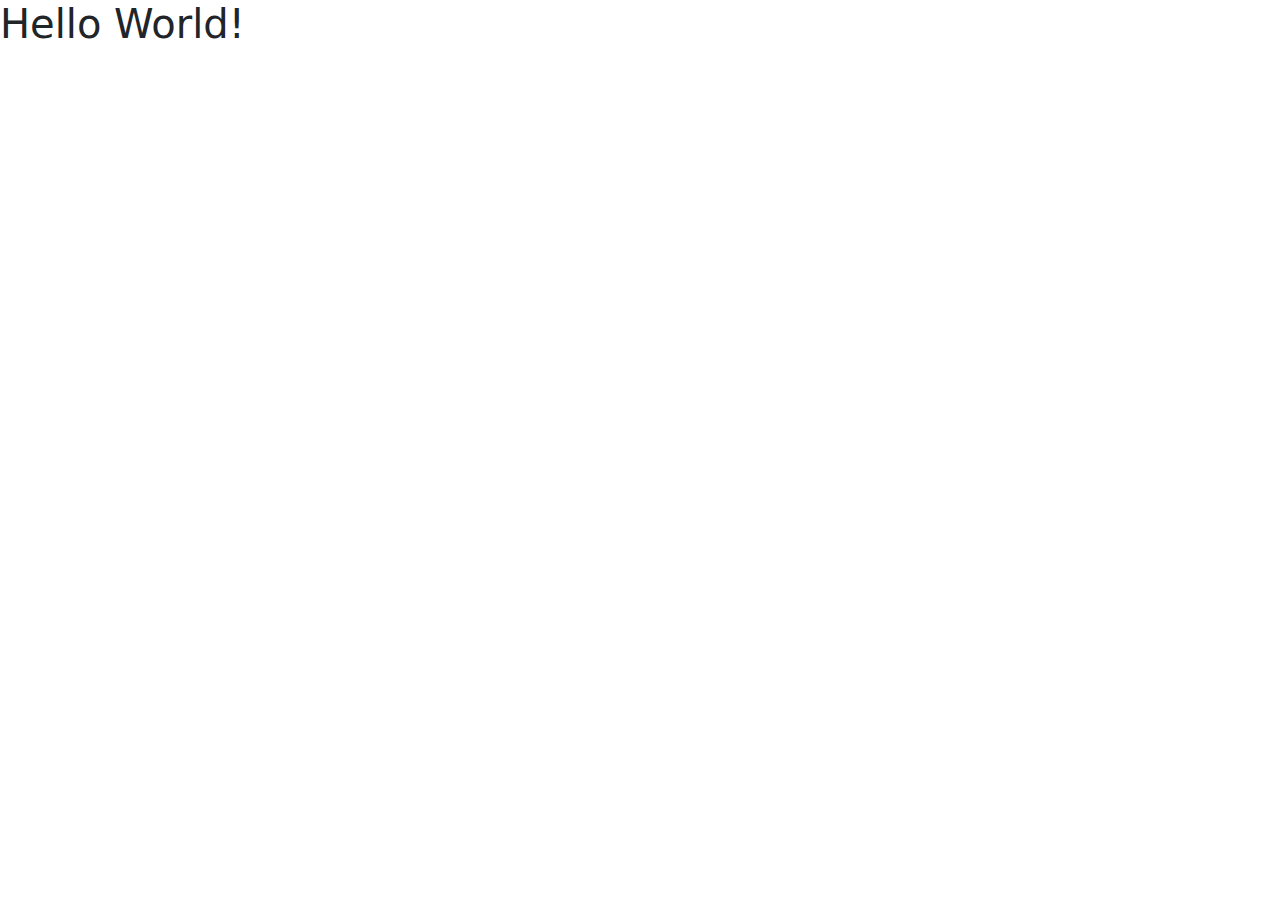
<file: Video1/Index.html>
<!doctype html>
<html lang="en">

<head>
    <meta charset="utf-8">
    <meta name="viewport" content="width=device-width, initial-scale=1">
    <title>Bootstrap</title>
    <!-- Penghubung ke bootstrap -->
    <link rel="stylesheet" href="/bootstrap-5.2.0-dist/css/bootstrap.min.css">

</head>

<body>
    <h1>Hello World!</h1>
    <script src="/bootstrap-5.2.0-dist/js/bootstrap.min.js"></script>
</body>

</html>
</file>
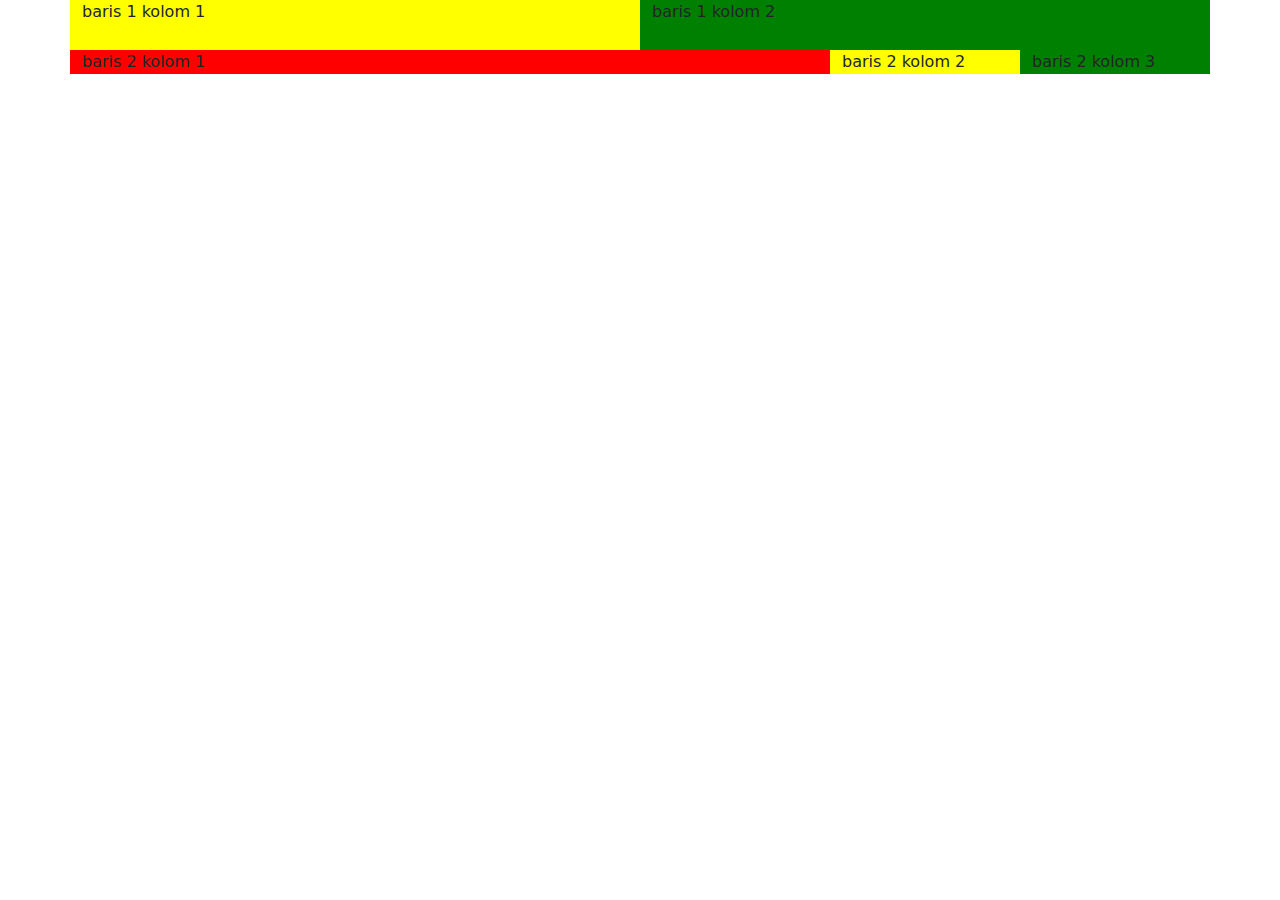
<file: Video2/Index.html>
<!doctype html>
<html lang="en">

<head>
    <meta charset="utf-8">
    <meta name="viewport" content="width=device-width, initial-scale=1">
    <title>Bootstrap</title>
    <!-- Penghubung ke bootstrap -->
    <link rel="stylesheet" href="/bootstrap-5.2.0-dist/css/bootstrap.min.css">
    <!-- Penghubung ke file css -->
    <link rel="stylesheet" href="Style.css">
</head>

<body>
    <div class="container">
        <div class="row">
            <div class="col lima kuning">baris 1 kolom 1</div>
            <div class="col lima hijau">baris 1 kolom 2</div>
        </div>
        <div class="row">
            <div class="col-xl-8 col-lg-2 col-md-4 col-sm-2 merah">baris 2 kolom 1</div>
            <div class="col-xl-2 col-lg-4 col-md-4 col-sm-6 kuning">baris 2 kolom 2</div>
            <div class="col-xl-2 col-lg-6 col-md-4 col-sm-4 hijau">baris 2 kolom 3</div>
        </div>
    </div>

    <script src="/bootstrap-5.2.0-dist/js/bootstrap.min.js"></script>
</body>

</html>
</file>
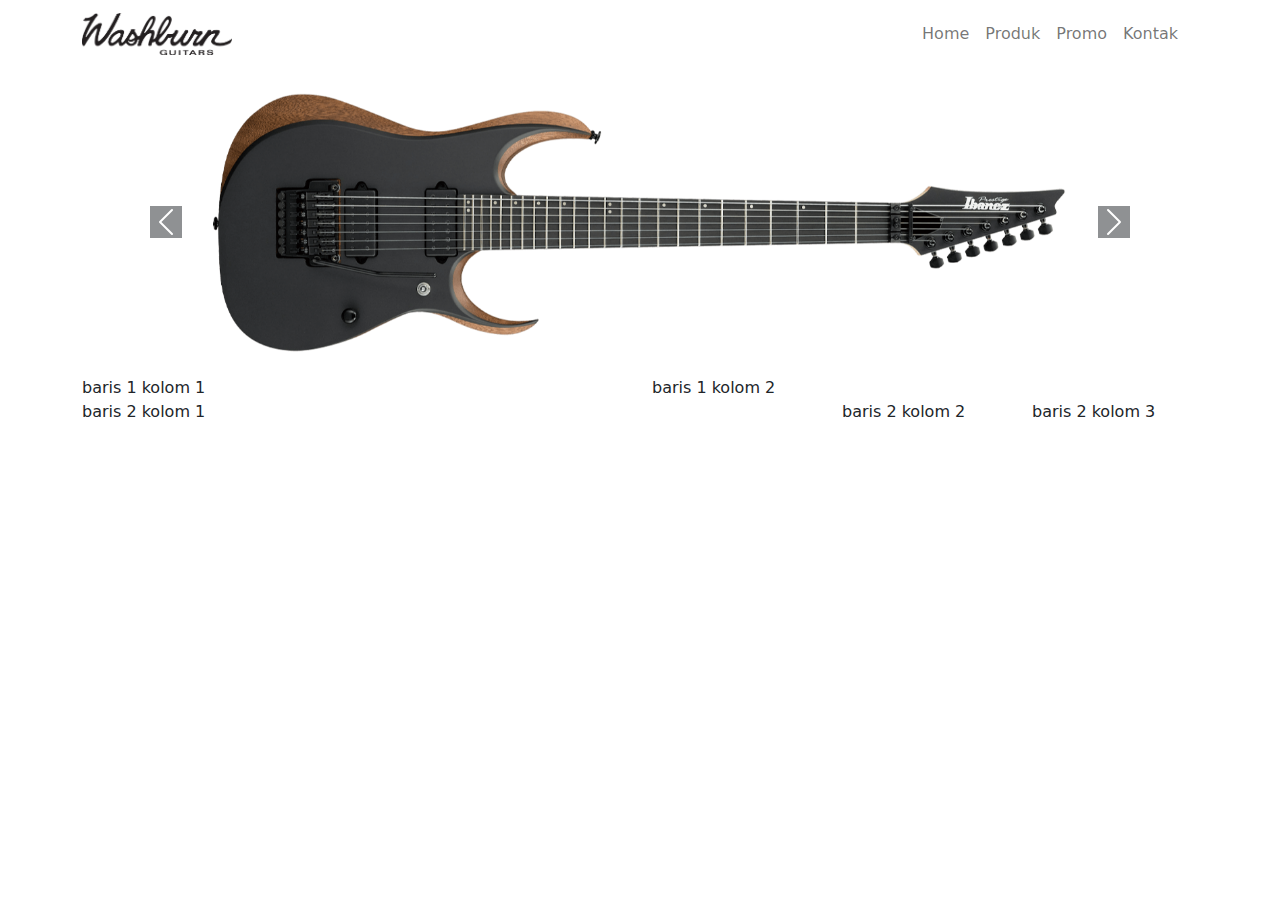
<file: Video4/Index.html>
<!doctype html>
<html lang="en">

<head>
    <meta charset="utf-8">
    <meta name="viewport" content="width=device-width, initial-scale=1">
    <title>Bootstrap</title>
    <!-- Penghubung ke bootstrap -->
    <link rel="stylesheet" href="/bootstrap-5.2.0-dist/css/bootstrap.min.css">
    <!-- Penghubung ke file css -->
    <link rel="stylesheet" href="Style.css">
</head>

<body>
    <!-- Navigasi -->
    <nav class="navbar navbar-light navbar-expand-md">
        <div class="container">
            <a class="navbar-brand" href="#">
                <img src="/Video4/Images/Washburn_Guitars_Logo.png" width="150" alt="" loading="Bootstrap">
            </a>


            <div class="container-fluid">
                <!-- Fungsi Dropdown Menu jika layar potrait -->
                <button class="navbar-toggler" type="button" data-bs-toggle="collapse" data-bs-target="#navbarNav" aria-controls="navbarNav" aria-expanded="false" aria-label="Toggle navigation">
                    <span class="navbar-toggler-icon"></span>
                  </button>

                <div class="collapse navbar-collapse" id="navbarNav">
                    <ul class="navbar-nav ms-auto">
                        <li class="nav-item active">
                            <a class="nav-link" href="#">Home</a>
                        </li>
                        <li class="nav-item">
                            <a class="nav-link" href="#">Produk</a>
                        </li>
                        <li class="nav-item">
                            <a class="nav-link" href="#">Promo</a>
                        </li>
                        <li class="nav-item">
                            <a class="nav-link" href="#">Kontak</a>
                        </li>
                    </ul>
                </div>
            </div>
        </div>
    </nav>

    <!-- Carousel/Slider -->
    <div class="container mt-4 mb-4">

        <div id="carouselExampleIndicators" class="carousel slide" data-bs-ride="true">
            <div class="carousel-indicators">
                <button type="button" data-bs-target="#carouselExampleIndicators" data-bs-slide-to="0" class="active" aria-current="true" aria-label="Slide 1"></button>
                <button type="button" data-bs-target="#carouselExampleIndicators" data-bs-slide-to="1" aria-label="Slide 2"></button>
                <button type="button" data-bs-target="#carouselExampleIndicators" data-bs-slide-to="2" aria-label="Slide 3"></button>
            </div>
            <!-- Isi slider -->
            <div class="carousel-inner">
                <div class="carousel-item active">
                    <img src="/Video4/Images/Ibanez RGD Prestige.png" class="d-block" alt="...">
                </div>
                <div class="carousel-item">
                    <img src="/Video4/Images/Ibanez RGD Standart.png" class="d-block" alt="...">
                </div>
                <div class="carousel-item">
                    <img src="/Video4/Images/BC RIch.jpg" class="d-block" alt="...">
                </div>
            </div>
            <!-- Tombol geser -->
            <button class="carousel-control-prev" type="button" data-bs-target="#carouselExampleIndicators" data-bs-slide="prev">
                <span class="carousel-control-prev-icon bg-dark" aria-hidden="true"></span>
                <span class="visually-hidden">Previous</span>
            </button>
            <button class="carousel-control-next" type="button" data-bs-target="#carouselExampleIndicators" data-bs-slide="next">
                <span class="carousel-control-next-icon bg-dark" aria-hidden="true"></span>
                <span class="visually-hidden">Next</span>
            </button>
        </div>
    </div>


    <div class="container">
        <div class="row">
            <div class="col lima kuning">baris 1 kolom 1</div>
            <div class="col lima hijau">baris 1 kolom 2</div>
        </div>
        <div class="row">
            <div class="col-xl-8 col-lg-2 col-md-4 col-sm-2 merah">baris 2 kolom 1</div>
            <div class="col-xl-2 col-lg-4 col-md-4 col-sm-6 kuning">baris 2 kolom 2</div>
            <div class="col-xl-2 col-lg-6 col-md-4 col-sm-4 hijau">baris 2 kolom 3</div>
        </div>
    </div>


    <script src="https://cdn.jsdelivr.net/npm/jquery@3.5.1/dist/jquery.slim.min.js" integrity="sha384-DfXdz2htPH0lsSSs5nCTpuj/zy4C+OGpamoFVy38MVBnE+IbbVYUew+OrCXaRkfj" crossorigin="anonymous"></script>
    <script src="https://cdn.jsdelivr.net/npm/popper.js@1.16.1/dist/umd/popper.min.js" integrity="sha384-9/reFTGAW83EW2RDu2S0VKaIzap3H66lZH81PoYlFhbGU+6BZp6G7niu735Sk7lN" crossorigin="anonymous"></script>
    <script src="https://cdn.jsdelivr.net/npm/bootstrap@4.6.2/dist/js/bootstrap.min.js" integrity="sha384-+sLIOodYLS7CIrQpBjl+C7nPvqq+FbNUBDunl/OZv93DB7Ln/533i8e/mZXLi/P+" crossorigin="anonymous"></script>
    <script src="/bootstrap-5.2.0-dist/js/bootstrap.min.js"></script>
</body>

</html>
</file>
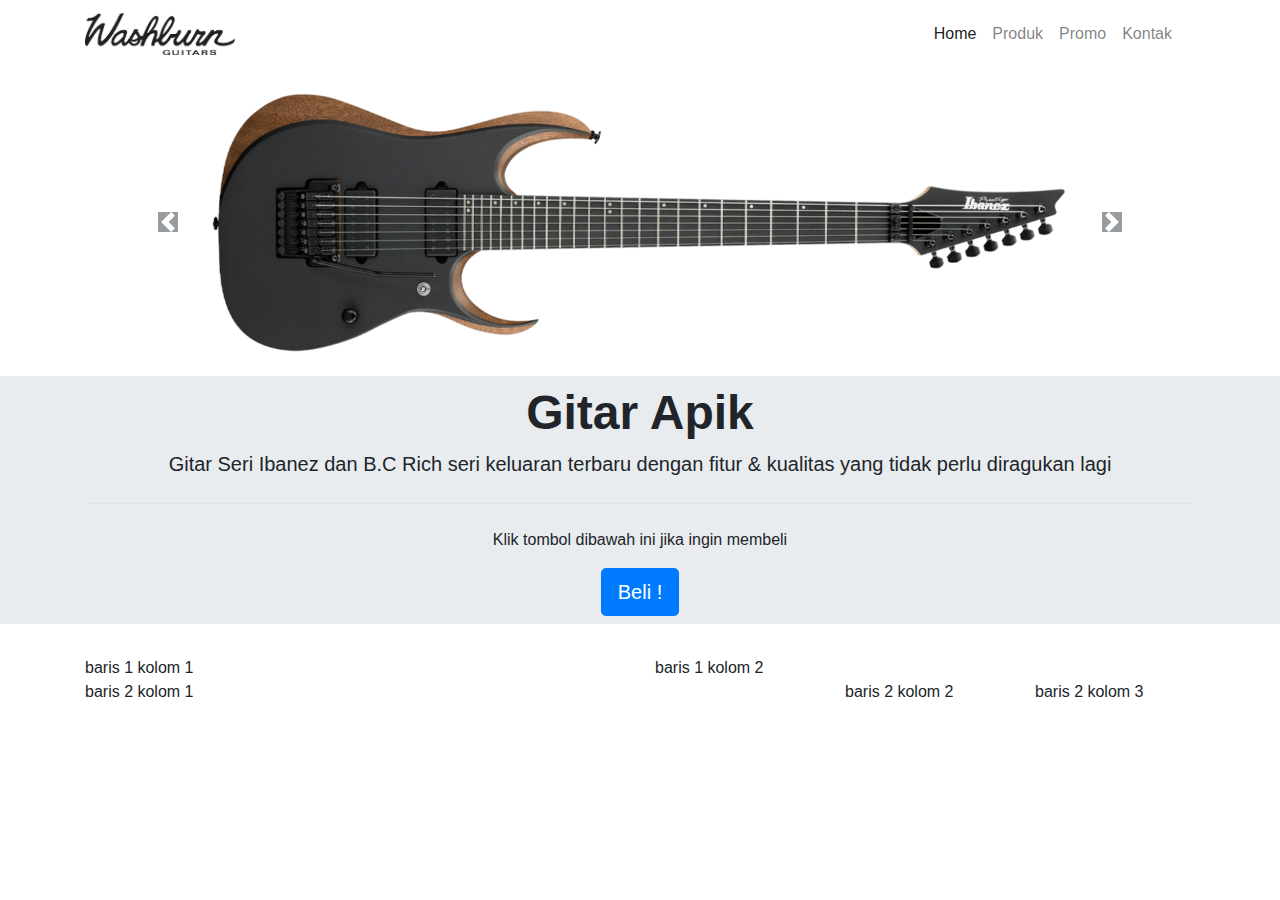
<file: Video5/Index.html>
<!doctype html>
<html lang="en">

<head>
    <meta charset="utf-8">
    <meta name="viewport" content="width=device-width, initial-scale=1">
    <title>Bootstrap</title>
    <!-- Penghubung ke bootstrap 5.2 -->
    <link rel="stylesheet" href="/bootstrap-5.2.0-dist/css/bootstrap.min.css">
    <!-- 4.6 Bootstrap -->
    <link rel="stylesheet" href="/bootstrap-4.6.2-dist/css/bootstrap.min.css">
    <!-- Penghubung ke file css -->
    <link rel="stylesheet" href="Style.css">

</head>

<body>

    <!-- Navigasi -->
    <nav class="navbar navbar-light navbar-expand-md">
        <div class="container">
            <a class="navbar-brand" href="#">
                <img src="/Video4/Images/Washburn_Guitars_Logo.png" width="150" alt="" loading="Bootstrap">
            </a>

            <div class="container-fluid">
                <!-- Fungsi Dropdown Menu jika layar potrait -->
                <button class="navbar-toggler" type="button" data-bs-toggle="collapse" data-bs-target="#navbarNav" aria-controls="navbarNav" aria-expanded="false" aria-label="Toggle navigation">
                    <span class="navbar-toggler-icon"></span>
                  </button>

                <div class="collapse navbar-collapse" id="navbarNav">
                    <ul class="navbar-nav ms-auto">
                        <li class="nav-item active">
                            <a class="nav-link" href="#">Home</a>
                        </li>
                        <li class="nav-item">
                            <a class="nav-link" href="#">Produk</a>
                        </li>
                        <li class="nav-item">
                            <a class="nav-link" href="#">Promo</a>
                        </li>
                        <li class="nav-item">
                            <a class="nav-link" href="#">Kontak</a>
                        </li>
                    </ul>
                </div>
            </div>
        </div>
    </nav>


    <!-- Carousel/Slider -->
    <div class="container mt-4 mb-4">

        <div id="carouselExampleIndicators" class="carousel slide" data-bs-ride="true">
            <div class="carousel-indicators">
                <button type="button" data-bs-target="#carouselExampleIndicators" data-bs-slide-to="0" class="active" aria-current="true" aria-label="Slide 1"></button>
                <button type="button" data-bs-target="#carouselExampleIndicators" data-bs-slide-to="1" aria-label="Slide 2"></button>
                <button type="button" data-bs-target="#carouselExampleIndicators" data-bs-slide-to="2" aria-label="Slide 3"></button>
            </div>
            <!-- Isi slider -->
            <div class="carousel-inner">
                <div class="carousel-item active">
                    <img src="/Video4/Images/Ibanez RGD Prestige.png" class="d-block" alt="...">
                </div>
                <div class="carousel-item">
                    <img src="/Video4/Images/Ibanez RGD Standart.png" class="d-block" alt="...">
                </div>
                <div class="carousel-item">
                    <img src="/Video4/Images/BC RIch.jpg" class="d-block" alt="...">
                </div>
            </div>
            <!-- Tombol geser -->
            <button class="carousel-control-prev" type="button" data-bs-target="#carouselExampleIndicators" data-bs-slide="prev">
                <span class="carousel-control-prev-icon bg-dark" aria-hidden="true"></span>
                <span class="visually-hidden">Previous</span>
            </button>
            <button class="carousel-control-next" type="button" data-bs-target="#carouselExampleIndicators" data-bs-slide="next">
                <span class="carousel-control-next-icon bg-dark" aria-hidden="true"></span>
                <span class="visually-hidden">Next</span>
            </button>
        </div>
    </div>


    <!-- Jumbotron -->
    <div class="jumbotron jumbotron-fluid text-center">
        <div class="container">
            <h1 class="display-3">Gitar Apik</h1>
            <p class="lead">Gitar Seri Ibanez dan B.C Rich seri keluaran terbaru dengan fitur & kualitas yang tidak perlu diragukan lagi</p>
            <hr class="my-4">
            <p>Klik tombol dibawah ini jika ingin membeli</p>
            <a class="btn btn-primary btn-lg" href="#" role="button"> Beli ! </a>
        </div>
    </div>


    <div class="container">
        <div class="row">
            <div class="col lima kuning">baris 1 kolom 1</div>
            <div class="col lima hijau">baris 1 kolom 2</div>
        </div>
        <div class="row">
            <div class="col-xl-8 col-lg-2 col-md-4 col-sm-2 merah">baris 2 kolom 1</div>
            <div class="col-xl-2 col-lg-4 col-md-4 col-sm-6 kuning">baris 2 kolom 2</div>
            <div class="col-xl-2 col-lg-6 col-md-4 col-sm-4 hijau">baris 2 kolom 3</div>
        </div>
    </div>

    <!-- Bootstrap Version 4.6 -->
    <script src="https://cdn.jsdelivr.net/npm/jquery@3.5.1/dist/jquery.slim.min.js" integrity="sha384-DfXdz2htPH0lsSSs5nCTpuj/zy4C+OGpamoFVy38MVBnE+IbbVYUew+OrCXaRkfj" crossorigin="anonymous"></script>
    <script src="https://cdn.jsdelivr.net/npm/popper.js@1.16.1/dist/umd/popper.min.js" integrity="sha384-9/reFTGAW83EW2RDu2S0VKaIzap3H66lZH81PoYlFhbGU+6BZp6G7niu735Sk7lN" crossorigin="anonymous"></script>
    <script src="https://cdn.jsdelivr.net/npm/bootstrap@4.6.2/dist/js/bootstrap.min.js" integrity="sha384-+sLIOodYLS7CIrQpBjl+C7nPvqq+FbNUBDunl/OZv93DB7Ln/533i8e/mZXLi/P+" crossorigin="anonymous"></script>
    <script src="/bootstrap-4.6.2-dist/js/bootstrap.min.js"></script>
    <!-- Bootstrap Version 5.2 -->
    <script src="/bootstrap-5.2.0-dist/js/bootstrap.min.js"></script>
</body>

</html>
</file>
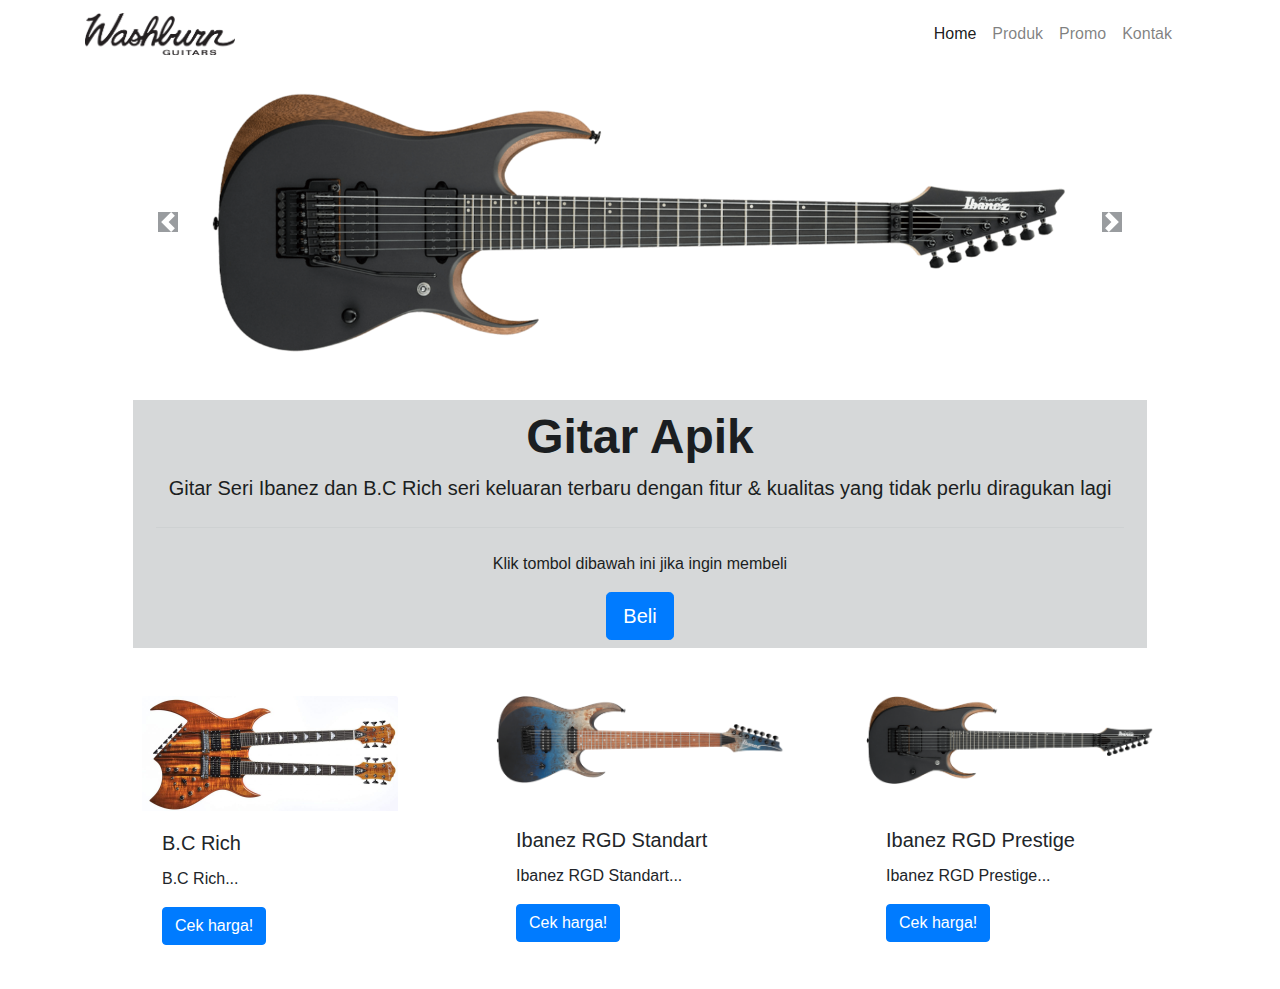
<file: Video6/Index.html>
<!doctype html>
<html lang="en">

<head>
    <meta charset="utf-8">
    <meta name="viewport" content="width=device-width, initial-scale=1">
    <title>Bootstrap</title>
    <!-- Penghubung ke bootstrap 5.2 -->
    <link rel="stylesheet" href="/bootstrap-5.2.0-dist/css/bootstrap.min.css">
    <!-- 4.6 Bootstrap -->
    <link rel="stylesheet" href="/bootstrap-4.6.2-dist/css/bootstrap.min.css">
    <!-- Penghubung ke file css -->
    <link rel="stylesheet" href="Style.css">

</head>

<body>

    <!-- Navigasi -->
    <nav class="navbar navbar-light navbar-expand-md">
        <div class="container">
            <a class="navbar-brand" href="#">
                <img src="/Video4/Images/Washburn_Guitars_Logo.png" width="150" alt="" loading="Bootstrap">
            </a>

            <div class="container-fluid">
                <!-- Fungsi Dropdown Menu jika layar potrait -->
                <button class="navbar-toggler" type="button" data-bs-toggle="collapse" data-bs-target="#navbarNav" aria-controls="navbarNav" aria-expanded="false" aria-label="Toggle navigation">
                    <span class="navbar-toggler-icon"></span>
                  </button>

                <div class="collapse navbar-collapse" id="navbarNav">
                    <ul class="navbar-nav ms-auto">
                        <li class="nav-item active">
                            <a class="nav-link" href="#">Home</a>
                        </li>
                        <li class="nav-item">
                            <a class="nav-link" href="#">Produk</a>
                        </li>
                        <li class="nav-item">
                            <a class="nav-link" href="#">Promo</a>
                        </li>
                        <li class="nav-item">
                            <a class="nav-link" href="#">Kontak</a>
                        </li>
                    </ul>
                </div>
            </div>
        </div>
    </nav>


    <!-- Carousel/Slider -->
    <div class="container mt-4 mb-4">

        <div id="carouselExampleIndicators" class="carousel slide" data-bs-ride="true">
            <div class="carousel-indicators">
                <button type="button" data-bs-target="#carouselExampleIndicators" data-bs-slide-to="0" class="active" aria-current="true" aria-label="Slide 1"></button>
                <button type="button" data-bs-target="#carouselExampleIndicators" data-bs-slide-to="1" aria-label="Slide 2"></button>
                <button type="button" data-bs-target="#carouselExampleIndicators" data-bs-slide-to="2" aria-label="Slide 3"></button>
            </div>
            <!-- Isi slider -->
            <div class="carousel-inner">
                <div class="carousel-item active">
                    <img src="/Video4/Images/Ibanez RGD Prestige.png" class="d-block" alt="...">
                </div>
                <div class="carousel-item">
                    <img src="/Video4/Images/Ibanez RGD Standart.png" class="d-block" alt="...">
                </div>
                <div class="carousel-item">
                    <img src="/Video4/Images/BC RIch.jpg" class="d-block" alt="...">
                </div>
            </div>
            <!-- Tombol geser -->
            <button class="carousel-control-prev" type="button" data-bs-target="#carouselExampleIndicators" data-bs-slide="prev">
                <span class="carousel-control-prev-icon bg-dark" aria-hidden="true"></span>
                <span class="visually-hidden">Previous</span>
            </button>
            <button class="carousel-control-next" type="button" data-bs-target="#carouselExampleIndicators" data-bs-slide="next">
                <span class="carousel-control-next-icon bg-dark" aria-hidden="true"></span>
                <span class="visually-hidden">Next</span>
            </button>
        </div>



        <!-- Jumbotron -->
        <div class="jumbotron alert-dark jumbotron-fluid text-center m-5">
            <div class="container">
                <h1 class="display-3">Gitar Apik</h1>
                <p class="lead">Gitar Seri Ibanez dan B.C Rich seri keluaran terbaru dengan fitur & kualitas yang tidak perlu diragukan lagi</p>
                <hr class="my-4">
                <p>Klik tombol dibawah ini jika ingin membeli</p>
                <a class="btn btn-primary btn-lg" href="#" role="button">Beli</a>
            </div>
        </div>


        <!-- Card -->
        <div class="container">
            <div class="row ">
                <!-- Card 1 -->
                <div class="col-lg-4 d-flex justify-content-center">
                    <div class="card border-0" style="width: 16rem;">
                        <img src="/Video6/Images/BC RIch.jpg" class="card-img-top" alt="...">
                        <div class="card-body">
                            <h5 class="card-title">B.C Rich</h5>
                            <p class="card-text">B.C Rich...</p>
                            <a href="#" class="btn btn-primary">Cek harga!</a>
                        </div>
                    </div>
                </div>
                <!-- Card 2 -->
                <div class="col-lg-4 d-flex justify-content-center">
                    <div class="card border-0" style="width: 18rem;">
                        <img src="/Video6/Images/Ibanez RGD Standart.png" class="card-img-top mb-4" alt="...">
                        <div class="card-body">
                            <h5 class="card-title">Ibanez RGD Standart</h5>
                            <p class="card-text">Ibanez RGD Standart...</p>
                            <a href="#" class="btn btn-primary">Cek harga!</a>
                        </div>
                    </div>
                </div>
                <!-- Card 3 -->
                <div class="col-lg-4 d-flex justify-content-center">
                    <div class="card border-0" style="width: 18rem;">
                        <img src="/Video6/Images/Ibanez RGD Prestige.png" class="card-img-top mb-4" alt="...">
                        <div class="card-body">
                            <h5 class="card-title">Ibanez RGD Prestige</h5>
                            <p class="card-text">Ibanez RGD Prestige...</p>
                            <a href="#" class="btn btn-primary">Cek harga!</a>
                        </div>
                    </div>
                </div>
            </div>
        </div>
    </div>

    <!-- Bootstrap Version 4.6 -->
    <script src="https://cdn.jsdelivr.net/npm/jquery@3.5.1/dist/jquery.slim.min.js" integrity="sha384-DfXdz2htPH0lsSSs5nCTpuj/zy4C+OGpamoFVy38MVBnE+IbbVYUew+OrCXaRkfj" crossorigin="anonymous"></script>
    <script src="https://cdn.jsdelivr.net/npm/popper.js@1.16.1/dist/umd/popper.min.js" integrity="sha384-9/reFTGAW83EW2RDu2S0VKaIzap3H66lZH81PoYlFhbGU+6BZp6G7niu735Sk7lN" crossorigin="anonymous"></script>
    <script src="https://cdn.jsdelivr.net/npm/bootstrap@4.6.2/dist/js/bootstrap.min.js" integrity="sha384-+sLIOodYLS7CIrQpBjl+C7nPvqq+FbNUBDunl/OZv93DB7Ln/533i8e/mZXLi/P+" crossorigin="anonymous"></script>
    <script src="/bootstrap-4.6.2-dist/js/bootstrap.min.js"></script>
    <!-- Bootstrap Version 5.2 -->
    <script src="/bootstrap-5.2.0-dist/js/bootstrap.min.js"></script>
</body>

</html>
</file>
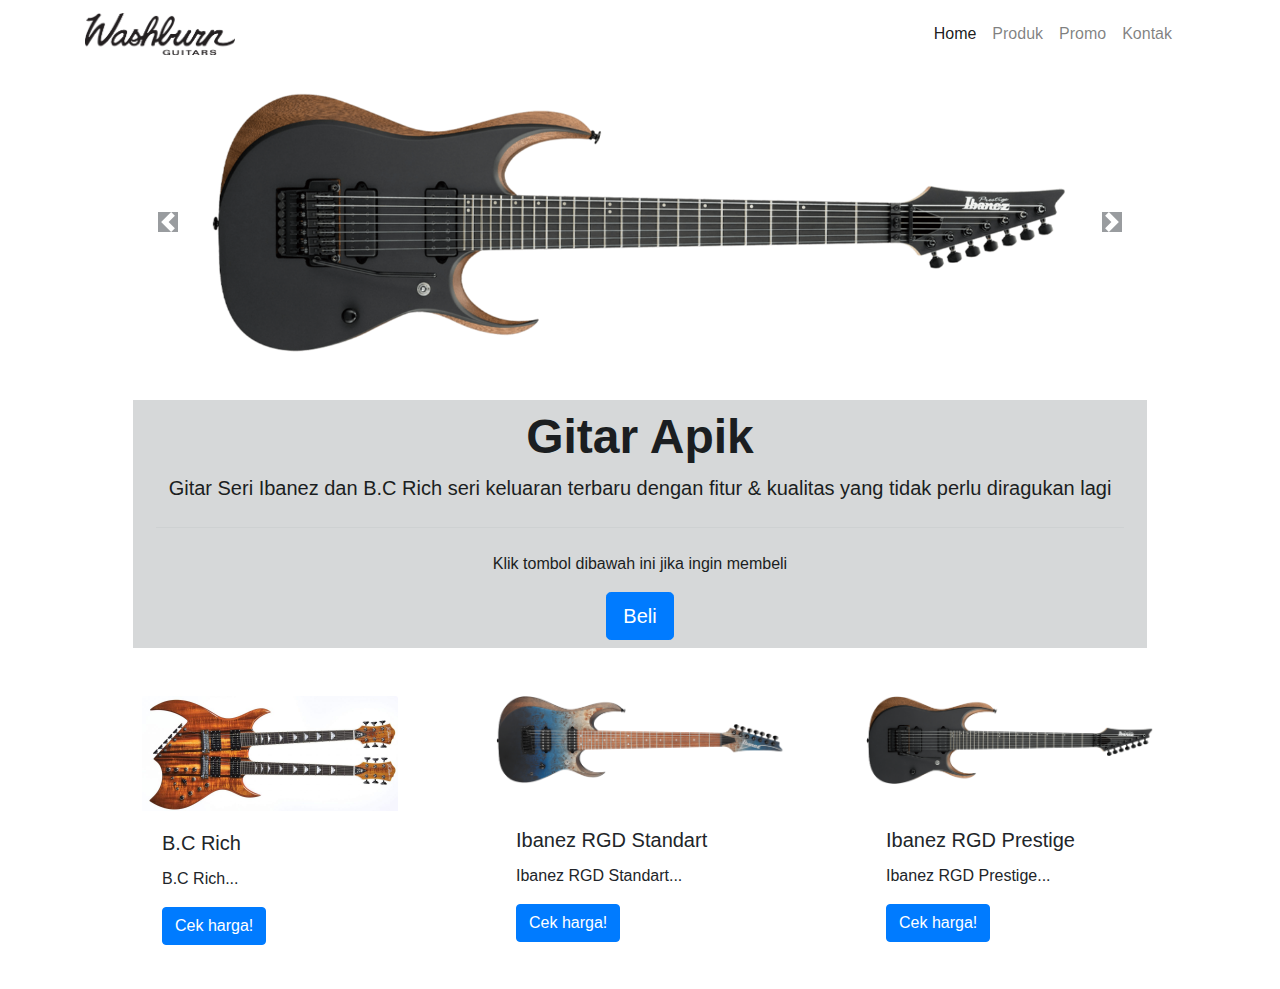
<file: Video7/Index.html>
<!doctype html>
<html lang="en">

<head>
    <meta charset="utf-8">
    <meta name="viewport" content="width=device-width, initial-scale=1">
    <title>Bootstrap</title>
    <!-- Penghubung ke bootstrap 5.2 -->
    <link rel="stylesheet" href="/bootstrap-5.2.0-dist/css/bootstrap.min.css">
    <!-- 4.6 Bootstrap -->
    <link rel="stylesheet" href="/bootstrap-4.6.2-dist/css/bootstrap.min.css">
    <!-- Penghubung ke file css -->
    <link rel="stylesheet" href="Style.css">

</head>

<body>

    <!-- Navigasi -->
    <nav class="navbar navbar-light navbar-expand-md">
        <div class="container">
            <a class="navbar-brand" href="#">
                <img src="/Video4/Images/Washburn_Guitars_Logo.png" width="150" alt="" loading="Bootstrap">
            </a>

            <div class="container-fluid">
                <!-- Fungsi Dropdown Menu jika layar potrait -->
                <button class="navbar-toggler" type="button" data-bs-toggle="collapse" data-bs-target="#navbarNav" aria-controls="navbarNav" aria-expanded="false" aria-label="Toggle navigation">
                    <span class="navbar-toggler-icon"></span>
                  </button>

                <div class="collapse navbar-collapse" id="navbarNav">
                    <ul class="navbar-nav ms-auto">
                        <li class="nav-item active">
                            <a class="nav-link" href="#">Home</a>
                        </li>
                        <li class="nav-item">
                            <a class="nav-link" href="#">Produk</a>
                        </li>
                        <li class="nav-item">
                            <a class="nav-link" href="#">Promo</a>
                        </li>
                        <li class="nav-item">
                            <a class="nav-link" href="#" data-bs-toggle="modal" data-bs-target="#exampleModal">Kontak</a>
                        </li>
                    </ul>
                </div>
            </div>
        </div>
    </nav>


    <!-- Carousel/Slider -->
    <div class="container mt-4 mb-4">

        <div id="carouselExampleIndicators" class="carousel slide" data-bs-ride="true">
            <div class="carousel-indicators">
                <button type="button" data-bs-target="#carouselExampleIndicators" data-bs-slide-to="0" class="active" aria-current="true" aria-label="Slide 1"></button>
                <button type="button" data-bs-target="#carouselExampleIndicators" data-bs-slide-to="1" aria-label="Slide 2"></button>
                <button type="button" data-bs-target="#carouselExampleIndicators" data-bs-slide-to="2" aria-label="Slide 3"></button>
            </div>
            <!-- Isi slider -->
            <div class="carousel-inner">
                <div class="carousel-item active">
                    <img src="/Video4/Images/Ibanez RGD Prestige.png" class="d-block" alt="...">
                </div>
                <div class="carousel-item">
                    <img src="/Video4/Images/Ibanez RGD Standart.png" class="d-block" alt="...">
                </div>
                <div class="carousel-item">
                    <img src="/Video4/Images/BC RIch.jpg" class="d-block" alt="...">
                </div>
            </div>
            <!-- Tombol geser -->
            <button class="carousel-control-prev" type="button" data-bs-target="#carouselExampleIndicators" data-bs-slide="prev">
                <span class="carousel-control-prev-icon bg-dark" aria-hidden="true"></span>
                <span class="visually-hidden">Previous</span>
            </button>
            <button class="carousel-control-next" type="button" data-bs-target="#carouselExampleIndicators" data-bs-slide="next">
                <span class="carousel-control-next-icon bg-dark" aria-hidden="true"></span>
                <span class="visually-hidden">Next</span>
            </button>
        </div>



        <!-- Jumbotron -->
        <div class="jumbotron alert-dark jumbotron-fluid text-center m-5">
            <div class="container">
                <h1 class="display-3">Gitar Apik</h1>
                <p class="lead">Gitar Seri Ibanez dan B.C Rich seri keluaran terbaru dengan fitur & kualitas yang tidak perlu diragukan lagi</p>
                <hr class="my-4">
                <p>Klik tombol dibawah ini jika ingin membeli</p>
                <a class="btn btn-primary btn-lg" href="#" role="button">Beli</a>
            </div>
        </div>


        <!-- Card -->
        <div class="container">
            <div class="row ">
                <!-- Card 1 -->
                <div class="col-lg-4 d-flex justify-content-center">
                    <div class="card border-0" style="width: 16rem;">
                        <img src="/Video6/Images/BC RIch.jpg" class="card-img-top" alt="...">
                        <div class="card-body">
                            <h5 class="card-title">B.C Rich</h5>
                            <p class="card-text">B.C Rich...</p>
                            <a href="#" class="btn btn-primary">Cek harga!</a>
                        </div>
                    </div>
                </div>
                <!-- Card 2 -->
                <div class="col-lg-4 d-flex justify-content-center">
                    <div class="card border-0" style="width: 18rem;">
                        <img src="/Video6/Images/Ibanez RGD Standart.png" class="card-img-top mb-4" alt="...">
                        <div class="card-body">
                            <h5 class="card-title">Ibanez RGD Standart</h5>
                            <p class="card-text">Ibanez RGD Standart...</p>
                            <a href="#" class="btn btn-primary">Cek harga!</a>
                        </div>
                    </div>
                </div>
                <!-- Card 3 -->
                <div class="col-lg-4 d-flex justify-content-center">
                    <div class="card border-0" style="width: 18rem;">
                        <img src="/Video6/Images/Ibanez RGD Prestige.png" class="card-img-top mb-4" alt="...">
                        <div class="card-body">
                            <h5 class="card-title">Ibanez RGD Prestige</h5>
                            <p class="card-text">Ibanez RGD Prestige...</p>
                            <a href="#" class="btn btn-primary">Cek harga!</a>
                        </div>
                    </div>
                </div>
            </div>
        </div>
    </div>


    <!-- Modal -->
    <div class="modal fade" id="exampleModal" tabindex="-1" aria-labelledby="exampleModalLabel" aria-hidden="true">
        <div class="modal-dialog modal-dialog-centered">
            <div class="modal-content">
                <div class="modal-header">
                    <h5 class="modal-title" id="exampleModalLabel">Form Kontak</h5>
                    <button type="button" class="btn-close" data-bs-dismiss="modal" aria-label="Close"></button>
                </div>
                <div class="modal-body">
                    ...
                </div>
                <div class="modal-footer">
                    <button type="button" class="btn btn-secondary" data-bs-dismiss="modal">Close</button>
                    <button type="button" class="btn btn-primary" data-bs-dismiss="modal">Save changes</button>
                </div>
            </div>
        </div>
    </div>



    <!-- Bootstrap Version 4.6 -->
    <script src="https://cdn.jsdelivr.net/npm/jquery@3.5.1/dist/jquery.slim.min.js" integrity="sha384-DfXdz2htPH0lsSSs5nCTpuj/zy4C+OGpamoFVy38MVBnE+IbbVYUew+OrCXaRkfj" crossorigin="anonymous"></script>
    <script src="https://cdn.jsdelivr.net/npm/popper.js@1.16.1/dist/umd/popper.min.js" integrity="sha384-9/reFTGAW83EW2RDu2S0VKaIzap3H66lZH81PoYlFhbGU+6BZp6G7niu735Sk7lN" crossorigin="anonymous"></script>
    <script src="https://cdn.jsdelivr.net/npm/bootstrap@4.6.2/dist/js/bootstrap.min.js" integrity="sha384-+sLIOodYLS7CIrQpBjl+C7nPvqq+FbNUBDunl/OZv93DB7Ln/533i8e/mZXLi/P+" crossorigin="anonymous"></script>
    <script src="/bootstrap-4.6.2-dist/js/bootstrap.min.js"></script>
    <!-- Bootstrap Version 5.2 -->
    <script src="/bootstrap-5.2.0-dist/js/bootstrap.min.js"></script>
</body>

</html>
</file>
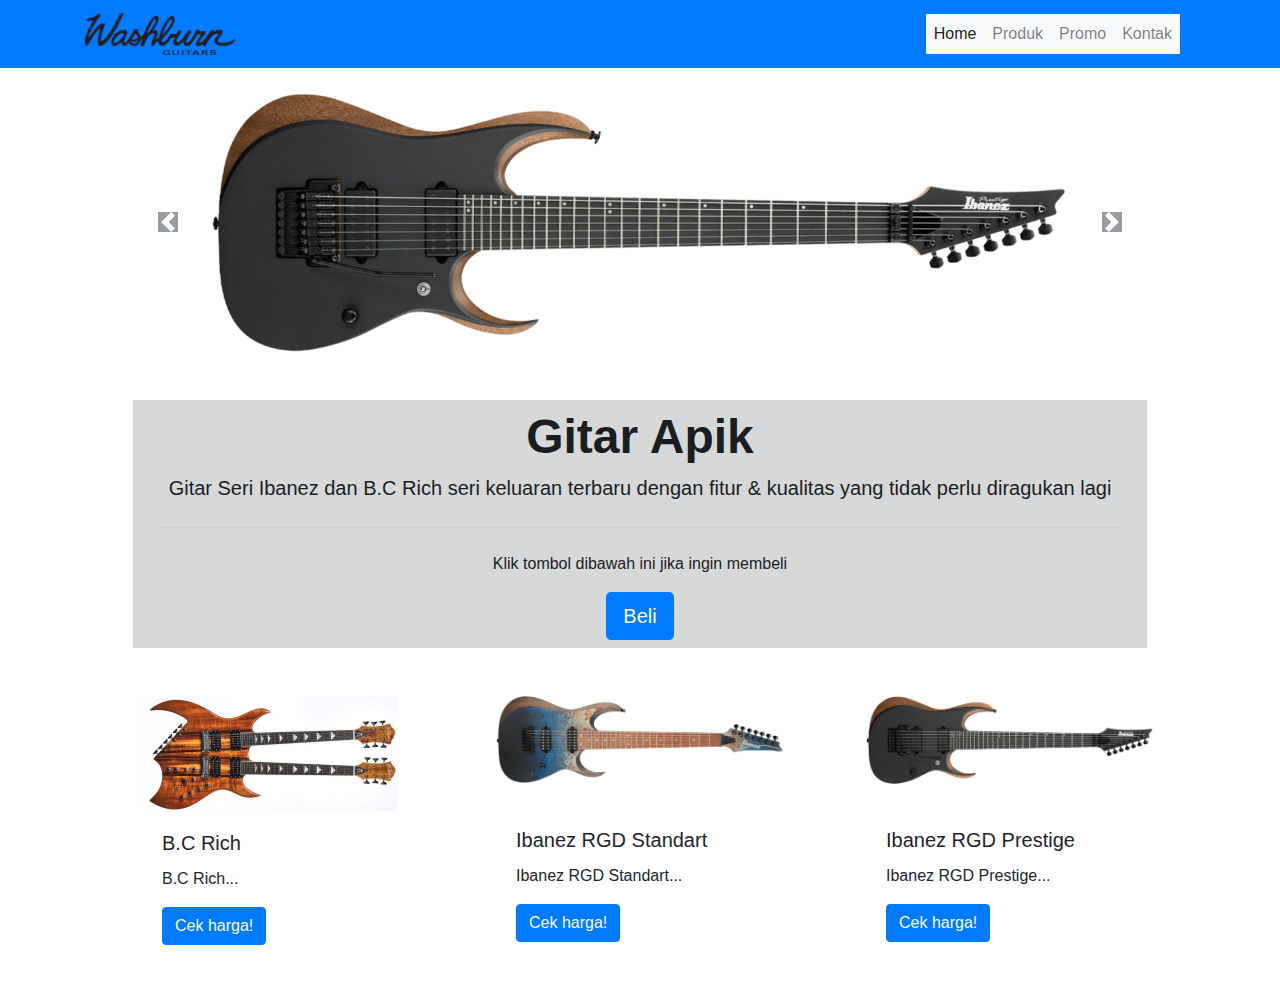
<file: Video8/Index.html>
<!doctype html>
<html lang="en">

<head>
    <meta charset="utf-8">
    <meta name="viewport" content="width=device-width, initial-scale=1">
    <title>Bootstrap</title>
    <!-- Penghubung ke bootstrap 5.2 -->
    <link rel="stylesheet" href="/bootstrap-5.2.0-dist/css/bootstrap.min.css">
    <!-- 4.6 Bootstrap -->
    <link rel="stylesheet" href="/bootstrap-4.6.2-dist/css/bootstrap.min.css">
    <!-- Penghubung ke file css -->
    <link rel="stylesheet" href="Style.css">

</head>

<body>

    <!-- Navigasi -->
    <nav class="navbar navbar-light bg-primary navbar-expand-md sticky-top">
        <div class="container">
            <a class="navbar-brand" href="#">
                <img src="/Video4/Images/Washburn_Guitars_Logo.png" width="150" alt="" loading="Bootstrap">
            </a>

            <div class="container-fluid">
                <!-- Fungsi Dropdown Menu jika layar potrait -->
                <button class="navbar-toggler" type="button" data-bs-toggle="collapse" data-bs-target="#navbarNav" aria-controls="navbarNav" aria-expanded="false" aria-label="Toggle navigation">
                    <span class="navbar-toggler-icon"></span>
                  </button>

                <div class="collapse navbar-collapse" id="navbarNav">
                    <ul class="navbar-nav ms-auto text-bg-light">
                        <li class="nav-item active">
                            <a class="nav-link" href="#">Home</a>
                        </li>
                        <li class="nav-item">
                            <a class="nav-link" href="#produk">Produk</a>
                        </li>
                        <li class="nav-item">
                            <a class="nav-link" href="#">Promo</a>
                        </li>
                        <li class="nav-item">
                            <a class="nav-link" href="#" data-bs-toggle="modal" data-bs-target="#exampleModal">Kontak</a>
                        </li>
                    </ul>
                </div>
            </div>
        </div>
    </nav>


    <!-- Carousel/Slider -->
    <div class="container mt-4 mb-4">

        <div id="carouselExampleIndicators" class="carousel slide" data-bs-ride="true">
            <div class="carousel-indicators">
                <button type="button" data-bs-target="#carouselExampleIndicators" data-bs-slide-to="0" class="active" aria-current="true" aria-label="Slide 1"></button>
                <button type="button" data-bs-target="#carouselExampleIndicators" data-bs-slide-to="1" aria-label="Slide 2"></button>
                <button type="button" data-bs-target="#carouselExampleIndicators" data-bs-slide-to="2" aria-label="Slide 3"></button>
            </div>
            <!-- Isi slider -->
            <div class="carousel-inner">
                <div class="carousel-item active">
                    <img src="/Video4/Images/Ibanez RGD Prestige.png" class="d-block" alt="...">
                </div>
                <div class="carousel-item">
                    <img src="/Video4/Images/Ibanez RGD Standart.png" class="d-block" alt="...">
                </div>
                <div class="carousel-item">
                    <img src="/Video4/Images/BC RIch.jpg" class="d-block" alt="...">
                </div>
            </div>
            <!-- Tombol geser -->
            <button class="carousel-control-prev" type="button" data-bs-target="#carouselExampleIndicators" data-bs-slide="prev">
                <span class="carousel-control-prev-icon bg-dark" aria-hidden="true"></span>
                <span class="visually-hidden">Previous</span>
            </button>
            <button class="carousel-control-next" type="button" data-bs-target="#carouselExampleIndicators" data-bs-slide="next">
                <span class="carousel-control-next-icon bg-dark" aria-hidden="true"></span>
                <span class="visually-hidden">Next</span>
            </button>
        </div>



        <!-- Jumbotron -->
        <div class="jumbotron alert-dark jumbotron-fluid text-center m-5">
            <div class="container">
                <h1 class="display-3">Gitar Apik</h1>
                <p class="lead">Gitar Seri Ibanez dan B.C Rich seri keluaran terbaru dengan fitur & kualitas yang tidak perlu diragukan lagi</p>
                <hr class="my-4">
                <p>Klik tombol dibawah ini jika ingin membeli</p>
                <a class="btn btn-primary btn-lg" href="#" role="button">Beli</a>
            </div>
        </div>


        <!-- Card -->
        <div class="container">
            <div class="row" id="produk">
                <!-- Card 1 -->
                <div class="col-lg-4 d-flex justify-content-center">
                    <div class="card border-0" style="width: 16rem;">
                        <img src="/Video6/Images/BC RIch.jpg" class="card-img-top" alt="...">
                        <div class="card-body">
                            <h5 class="card-title">B.C Rich</h5>
                            <p class="card-text">B.C Rich...</p>
                            <a href="#" class="btn btn-primary">Cek harga!</a>
                        </div>
                    </div>
                </div>
                <!-- Card 2 -->
                <div class="col-lg-4 d-flex justify-content-center">
                    <div class="card border-0" style="width: 18rem;">
                        <img src="/Video6/Images/Ibanez RGD Standart.png" class="card-img-top mb-4" alt="...">
                        <div class="card-body">
                            <h5 class="card-title">Ibanez RGD Standart</h5>
                            <p class="card-text">Ibanez RGD Standart...</p>
                            <a href="#" class="btn btn-primary">Cek harga!</a>
                        </div>
                    </div>
                </div>
                <!-- Card 3 -->
                <div class="col-lg-4 d-flex justify-content-center">
                    <div class="card border-0" style="width: 18rem;">
                        <img src="/Video6/Images/Ibanez RGD Prestige.png" class="card-img-top mb-4" alt="...">
                        <div class="card-body">
                            <h5 class="card-title">Ibanez RGD Prestige</h5>
                            <p class="card-text">Ibanez RGD Prestige...</p>
                            <a href="#" class="btn btn-primary">Cek harga!</a>
                        </div>
                    </div>
                </div>
            </div>
        </div>
    </div>


    <!-- Modal -->
    <div class="modal fade" id="exampleModal" tabindex="-1" aria-labelledby="exampleModalLabel" aria-hidden="true">
        <div class="modal-dialog modal-dialog-centered">
            <div class="modal-content">
                <div class="modal-header">
                    <h5 class="modal-title" id="exampleModalLabel">Form Kontak</h5>
                    <button type="button" class="btn-close" data-bs-dismiss="modal" aria-label="Close"></button>
                </div>
                <div class="modal-body">
                    <!-- Form -->
                    <form>
                        <div class="row">
                            <div class="col">
                                <div class="form-group">
                                    <label for="exampleInputEmail1">Nama</label>
                                    <input type="text" class="form-control" id="exampleInputEmail1" aria-describedby="emailHelp">
                                    <small id="emailHelp" class="form-text text-muted">Isi nama dan alamat anda</small>
                                </div>
                            </div>
                        </div>

                        <div class="row">
                            <div class="col-md-6">
                                <div class="form-group">
                                    <label for="exampleInputAlamat">alamat</label>
                                    <input type="text" class="form-control" id="exampleInputPassword1">
                                </div>
                            </div>
                            <div class="col-md-3">
                                <div class="form-group">
                                    <label for="exampleInputKota">kota</label>
                                    <input type="text" class="form-control" id="exampleInputPassword1">
                                </div>
                            </div>
                            <div class="col-md">
                                <div class="form-group">
                                    <label for="exampleInputkodePos">Kode Pos</label>
                                    <input type="text" class="form-control" id="exampleInputPassword1">
                                </div>
                            </div>
                        </div>

                    </form>
                </div>
                <div class="modal-footer">
                    <button type="button" class="btn btn-primary" data-bs-dismiss="modal">Save changes</button>
                </div>
            </div>
        </div>
    </div>



    <!-- Bootstrap Version 4.6 -->
    <script src="https://cdn.jsdelivr.net/npm/jquery@3.5.1/dist/jquery.slim.min.js" integrity="sha384-DfXdz2htPH0lsSSs5nCTpuj/zy4C+OGpamoFVy38MVBnE+IbbVYUew+OrCXaRkfj" crossorigin="anonymous"></script>
    <script src="https://cdn.jsdelivr.net/npm/popper.js@1.16.1/dist/umd/popper.min.js" integrity="sha384-9/reFTGAW83EW2RDu2S0VKaIzap3H66lZH81PoYlFhbGU+6BZp6G7niu735Sk7lN" crossorigin="anonymous"></script>
    <script src="https://cdn.jsdelivr.net/npm/bootstrap@4.6.2/dist/js/bootstrap.min.js" integrity="sha384-+sLIOodYLS7CIrQpBjl+C7nPvqq+FbNUBDunl/OZv93DB7Ln/533i8e/mZXLi/P+" crossorigin="anonymous"></script>
    <script src="/bootstrap-4.6.2-dist/js/bootstrap.min.js"></script>
    <!-- Bootstrap Version 5.2 -->
    <script src="/bootstrap-5.2.0-dist/js/bootstrap.min.js"></script>
</body>

</html>
</file>
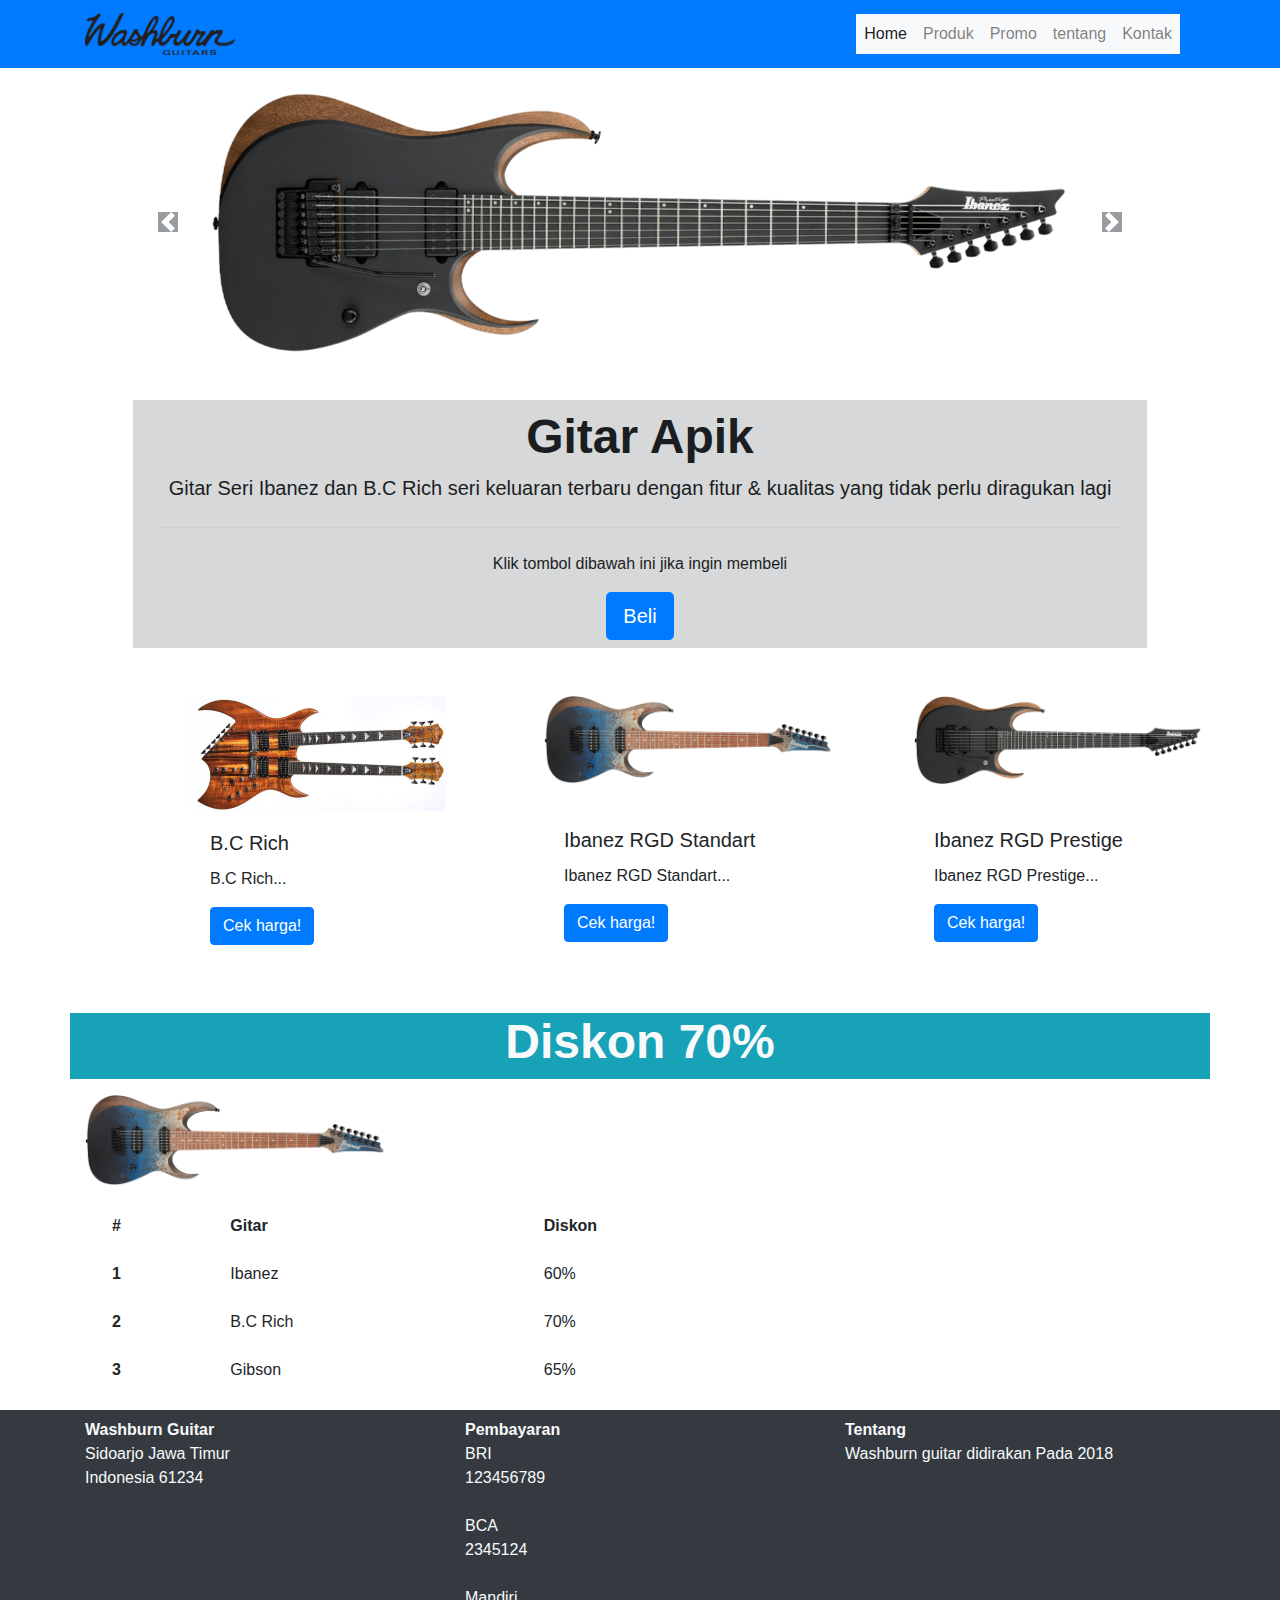
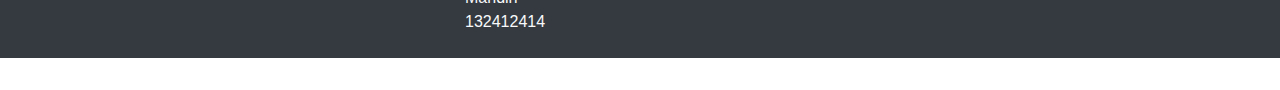
<file: Video9/Index.html>
<!doctype html>
<html lang="en">

<head>
    <meta charset="utf-8">
    <meta name="viewport" content="width=device-width, initial-scale=1">
    <title>Bootstrap</title>
    <!-- Penghubung ke bootstrap 5.2 -->
    <link rel="stylesheet" href="/bootstrap-5.2.0-dist/css/bootstrap.min.css">
    <!-- 4.6 Bootstrap -->
    <link rel="stylesheet" href="/bootstrap-4.6.2-dist/css/bootstrap.min.css">
    <!-- Penghubung ke file css -->
    <link rel="stylesheet" href="Style.css">

</head>

<body>

    <!-- Navigasi -->
    <nav class="navbar navbar-light bg-primary navbar-expand-md sticky-top">
        <div class="container">
            <a class="navbar-brand" href="#">
                <img src="/Video4/Images/Washburn_Guitars_Logo.png" width="150" alt="" loading="Bootstrap">
            </a>

            <div class="container-fluid">
                <!-- Fungsi Dropdown Menu jika layar potrait -->
                <button class="navbar-toggler" type="button" data-bs-toggle="collapse" data-bs-target="#navbarNav" aria-controls="navbarNav" aria-expanded="false" aria-label="Toggle navigation">
                    <span class="navbar-toggler-icon"></span>
                  </button>

                <div class="collapse navbar-collapse" id="navbarNav">
                    <ul class="navbar-nav ms-auto text-bg-light">
                        <li class="nav-item active">
                            <a class="nav-link" href="#">Home</a>
                        </li>
                        <li class="nav-item">
                            <a class="nav-link" href="#produk">Produk</a>
                        </li>
                        <li class="nav-item">
                            <a class="nav-link" href="#promo">Promo</a>
                        </li>
                        <li class="nav-item">
                            <a class="nav-link" href="#tentang">tentang</a>
                        </li>
                        <li class="nav-item">
                            <a class="nav-link" href="#" data-bs-toggle="modal" data-bs-target="#exampleModal">Kontak</a>
                        </li>
                    </ul>
                </div>
            </div>
        </div>
    </nav>


    <!-- Carousel/Slider -->
    <div class="container mt-4 mb-4">

        <div id="carouselExampleIndicators" class="carousel slide" data-bs-ride="true">
            <div class="carousel-indicators">
                <button type="button" data-bs-target="#carouselExampleIndicators" data-bs-slide-to="0" class="active" aria-current="true" aria-label="Slide 1"></button>
                <button type="button" data-bs-target="#carouselExampleIndicators" data-bs-slide-to="1" aria-label="Slide 2"></button>
                <button type="button" data-bs-target="#carouselExampleIndicators" data-bs-slide-to="2" aria-label="Slide 3"></button>
            </div>
            <!-- Isi slider -->
            <div class="carousel-inner">
                <div class="carousel-item active">
                    <img src="/Video4/Images/Ibanez RGD Prestige.png" class="d-block" alt="...">
                </div>
                <div class="carousel-item">
                    <img src="/Video4/Images/Ibanez RGD Standart.png" class="d-block" alt="...">
                </div>
                <div class="carousel-item">
                    <img src="/Video4/Images/BC RIch.jpg" class="d-block" alt="...">
                </div>
            </div>
            <!-- Tombol geser -->
            <button class="carousel-control-prev" type="button" data-bs-target="#carouselExampleIndicators" data-bs-slide="prev">
                <span class="carousel-control-prev-icon bg-dark" aria-hidden="true"></span>
                <span class="visually-hidden">Previous</span>
            </button>
            <button class="carousel-control-next" type="button" data-bs-target="#carouselExampleIndicators" data-bs-slide="next">
                <span class="carousel-control-next-icon bg-dark" aria-hidden="true"></span>
                <span class="visually-hidden">Next</span>
            </button>
        </div>



        <!-- Jumbotron -->
        <div class="jumbotron jumbotron-fluid alert-dark text-center m-5" id="produk">
            <div class="container">
                <h1 class="display-3">Gitar Apik</h1>
                <p class="lead">Gitar Seri Ibanez dan B.C Rich seri keluaran terbaru dengan fitur & kualitas yang tidak perlu diragukan lagi</p>
                <hr class="my-4">
                <p>Klik tombol dibawah ini jika ingin membeli</p>
                <a class="btn btn-primary btn-lg" href="#" role="button">Beli</a>
            </div>
        </div>


        <!-- Card -->
        <div class="container m-lg-5">
            <div class="row">
                <!-- Card 1 -->
                <div class="col-lg-4 d-flex justify-content-center">
                    <div class="card border-0" style="width: 16rem;">
                        <img src="/Video6/Images/BC RIch.jpg" class="card-img-top" alt="...">
                        <div class="card-body">
                            <h5 class="card-title">B.C Rich</h5>
                            <p class="card-text">B.C Rich...</p>
                            <a href="#" class="btn btn-primary">Cek harga!</a>
                        </div>
                    </div>
                </div>
                <!-- Card 2 -->
                <div class="col-lg-4 d-flex justify-content-center">
                    <div class="card border-0" style="width: 18rem;">
                        <img src="/Video6/Images/Ibanez RGD Standart.png" class="card-img-top mb-4" alt="...">
                        <div class="card-body">
                            <h5 class="card-title">Ibanez RGD Standart</h5>
                            <p class="card-text">Ibanez RGD Standart...</p>
                            <a href="#" class="btn btn-primary">Cek harga!</a>
                        </div>
                    </div>
                </div>
                <!-- Card 3 -->
                <div class="col-lg-4 d-flex justify-content-center">
                    <div class="card border-0" style="width: 18rem;">
                        <img src="/Video6/Images/Ibanez RGD Prestige.png" class="card-img-top mb-4" alt="...">
                        <div class="card-body">
                            <h5 class="card-title">Ibanez RGD Prestige</h5>
                            <p class="card-text">Ibanez RGD Prestige...</p>
                            <a href="#" class="btn btn-primary">Cek harga!</a>
                        </div>
                    </div>
                </div>
            </div>
        </div>
    </div>

    <!-- table -->
    <div class="container" id="promo">
        <div class="row text-center bg-info text-light">
            <div class="col">
                <h1>Diskon 70%</h1>
            </div>
        </div>
        <div class="row">
            <div class="col-lg-4 mt-3 mb-3">
                <img src="/Video9/Images/Ibanez RGD Standart.png" width="300" alt="">
            </div>
        </div>

        <div class="col-lg-8">
            <table class="table table-borderless">
                <thead>
                    <tr>
                        <th scope="col">#</th>
                        <th scope="col">Gitar</th>
                        <th scope="col">Diskon</th>
                    </tr>
                </thead>
                <tbody>
                    <tr>
                        <th scope="row">1</th>
                        <td>Ibanez</td>
                        <td>60%</td>

                    </tr>
                    <tr>
                        <th scope="row">2</th>
                        <td>B.C Rich</td>
                        <td>70%</td>

                    </tr>
                    <tr>
                        <th scope="row">3</th>
                        <td>Gibson</td>
                        <td>65%</td>

                    </tr>
                </tbody>
            </table>
        </div>
    </div>

    <!-- Footer -->
    <div class="jumbotron jumbotron-fluid bg-dark text-light">
        <div class="container">
            <div class="row">
                <div class="col-lg-4">
                    <p> <b> Washburn Guitar</b> <br> Sidoarjo Jawa Timur <br>Indonesia 61234</p>
                </div>
                <div class="col-lg-4">
                    <p> <b> Pembayaran</b> <br> BRI <br> 123456789 <br><br> BCA <br> 2345124 <br> <br> Mandiri <br> 132412414</p>
                </div>
                <div class="col-lg-4">
                    <p> <b>Tentang</b> <br> Washburn guitar didirakan Pada 2018</p>
                </div>
            </div>
        </div>
    </div>

    <!-- Modal -->
    <div class="modal fade" id="exampleModal" tabindex="-1" aria-labelledby="exampleModalLabel" aria-hidden="true">
        <div class="modal-dialog modal-dialog-centered">
            <div class="modal-content">
                <div class="modal-header">
                    <h5 class="modal-title" id="exampleModalLabel">Form Kontak</h5>
                    <button type="button" class="btn-close" data-bs-dismiss="modal" aria-label="Close"></button>
                </div>
                <div class="modal-body">
                    <!-- Form -->
                    <form>
                        <div class="row">
                            <div class="col">
                                <div class="form-group">
                                    <label for="exampleInputEmail1">Nama</label>
                                    <input type="text" class="form-control" id="exampleInputEmail1" aria-describedby="emailHelp">
                                    <small id="emailHelp" class="form-text text-muted">Isi nama dan alamat anda</small>
                                </div>
                            </div>
                        </div>

                        <div class="row">
                            <div class="col-md-6">
                                <div class="form-group">
                                    <label for="exampleInputAlamat">alamat</label>
                                    <input type="text" class="form-control" id="exampleInputPassword1">
                                </div>
                            </div>
                            <div class="col-md-3">
                                <div class="form-group">
                                    <label for="exampleInputKota">kota</label>
                                    <input type="text" class="form-control" id="exampleInputPassword1">
                                </div>
                            </div>
                            <div class="col-md">
                                <div class="form-group">
                                    <label for="exampleInputkodePos">Kode Pos</label>
                                    <input type="text" class="form-control" id="exampleInputPassword1">
                                </div>
                            </div>
                        </div>

                    </form>
                </div>
                <div class="modal-footer">
                    <button type="button" class="btn btn-primary" data-bs-dismiss="modal">Save changes</button>
                </div>
            </div>
        </div>
    </div>



    <!-- Bootstrap Version 4.6 -->
    <script src="https://cdn.jsdelivr.net/npm/jquery@3.5.1/dist/jquery.slim.min.js" integrity="sha384-DfXdz2htPH0lsSSs5nCTpuj/zy4C+OGpamoFVy38MVBnE+IbbVYUew+OrCXaRkfj" crossorigin="anonymous"></script>
    <script src="https://cdn.jsdelivr.net/npm/popper.js@1.16.1/dist/umd/popper.min.js" integrity="sha384-9/reFTGAW83EW2RDu2S0VKaIzap3H66lZH81PoYlFhbGU+6BZp6G7niu735Sk7lN" crossorigin="anonymous"></script>
    <script src="https://cdn.jsdelivr.net/npm/bootstrap@4.6.2/dist/js/bootstrap.min.js" integrity="sha384-+sLIOodYLS7CIrQpBjl+C7nPvqq+FbNUBDunl/OZv93DB7Ln/533i8e/mZXLi/P+" crossorigin="anonymous"></script>
    <script src="/bootstrap-4.6.2-dist/js/bootstrap.min.js"></script>
    <!-- Bootstrap Version 5.2 -->
    <script src="/bootstrap-5.2.0-dist/js/bootstrap.min.js"></script>
</body>

</html>
</file>
<file: Video2/Style.css>
.lima {
    height: 50px;
}

.seratus {
    height: 100px;
}

.merah {
    background: red;
}

.kuning {
    background: yellow;
}

.hijau {
    background: green;
}
</file>
<file: Video4/Style.css>
.carousel-item img {
    height: 80px;
    margin: auto;
}

@media (min-width:560px) {
    .carousel-item img {
        height: 260px;
        margin-right: auto;
        margin-left: auto;
    }
}
</file>
<file: Video5/Style.css>
.carousel-item img {
    height: 60px;
    margin: auto;
}

@media (min-width:560px) {
    .carousel-item img {
        height: 260px;
        margin-right: auto;
        margin-left: auto;
    }
}

.jumbotron {
    padding: 0.5em;
}

.container h1 {
    font-size: 3em;
    font-weight: bold;
}
</file>
<file: Video6/Style.css>
.carousel-item img {
    height: 60px;
    margin: auto;
}

@media (min-width:560px) {
    .carousel-item img {
        height: 260px;
        margin-right: auto;
        margin-left: auto;
    }
}

.jumbotron {
    padding: 0.5em;
}

.container h1 {
    font-size: 3em;
    font-weight: bold;
}
</file>
<file: Video7/Style.css>
.carousel-item img {
    height: 60px;
    margin: auto;
}

@media (min-width:560px) {
    .carousel-item img {
        height: 260px;
        margin-right: auto;
        margin-left: auto;
    }
}

.jumbotron {
    padding: 0.5em;
}

.container h1 {
    font-size: 3em;
    font-weight: bold;
}
</file>
<file: Video8/Style.css>
.carousel-item img {
    height: 60px;
    margin: auto;
}

@media (min-width:560px) {
    .carousel-item img {
        height: 260px;
        margin-right: auto;
        margin-left: auto;
    }
}

.jumbotron {
    padding: 0.5em;
}

.container h1 {
    font-size: 3em;
    font-weight: bold;
}
</file>
<file: Video9/Style.css>
.carousel-item img {
    height: 60px;
    margin: auto;
}

@media (min-width:560px) {
    .carousel-item img {
        height: 260px;
        margin-right: auto;
        margin-left: auto;
    }
}

.jumbotron {
    padding: 0.5em;
}

.container h1 {
    font-size: 3em;
    font-weight: bold;
}
</file>
